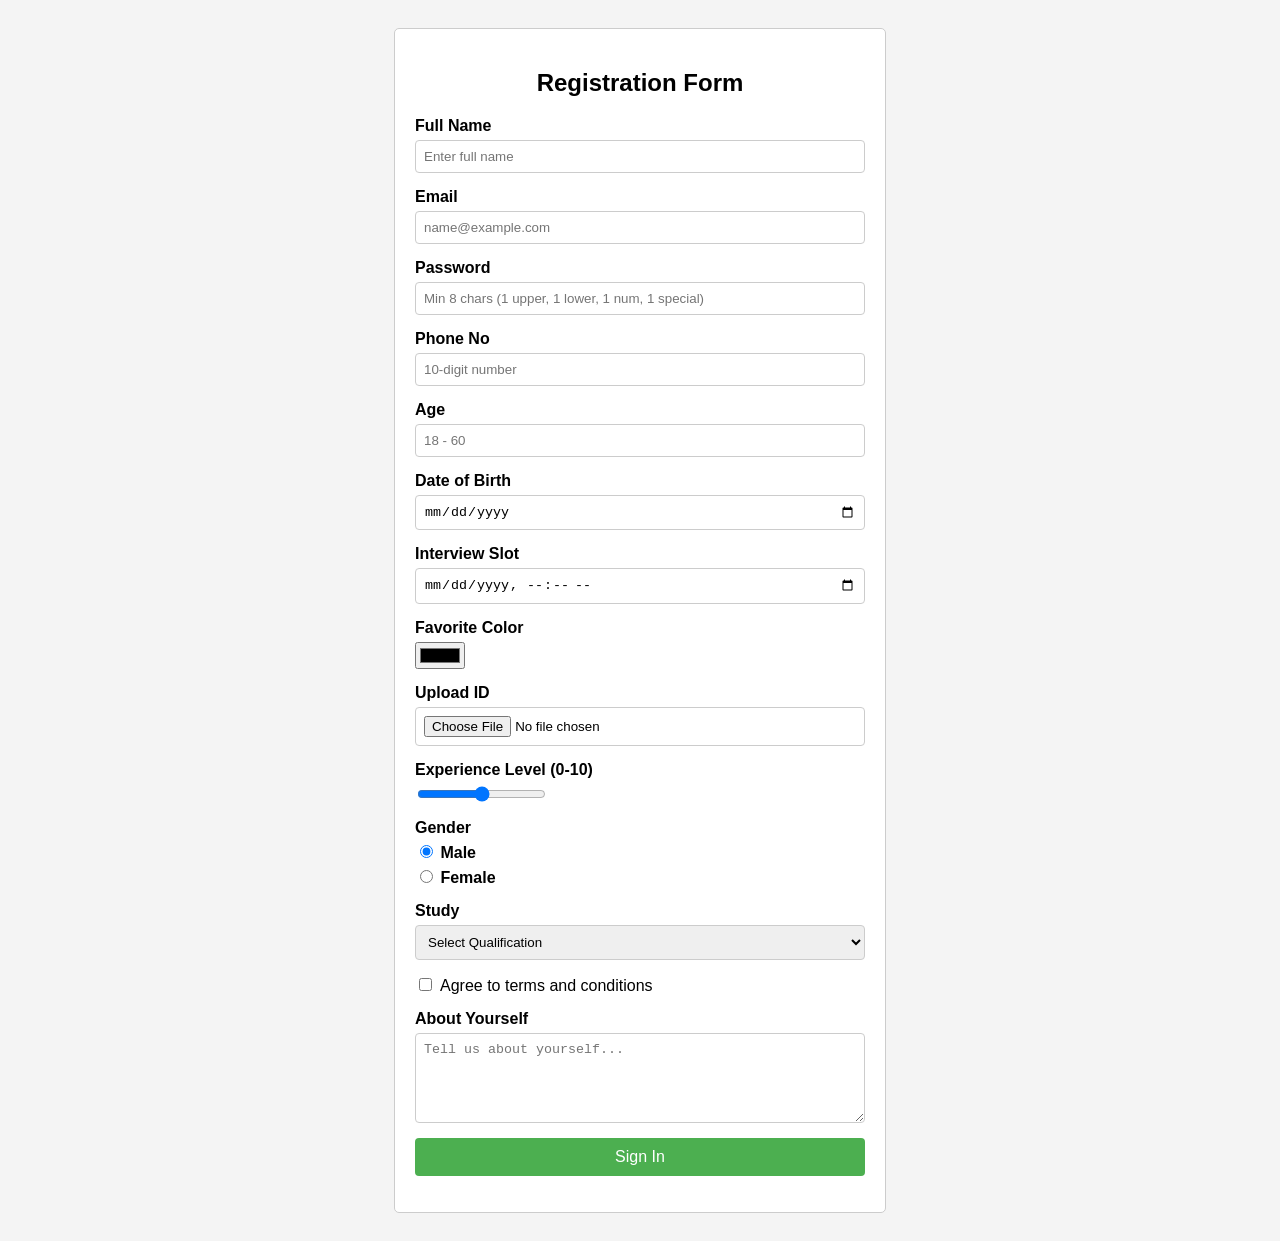
<file: test/index.html>
<html>

<head>
    <meta charset="UTF-8">
    <meta name="viewport" content="width=device-width, initial-scale=1.0">
    <title>Registration Form</title>
    <link rel="stylesheet" href="style.css">
</head>

<body>
    <div class="container">
        <form action="" method="post" onsubmit="return validate(event);">
            <h2>Registration Form</h2>
            <div class="form-div"><label for="full-name">Full Name</label><input type="text" id="full-name"
                    class="input" placeholder="Enter full name"></div>
            <div class="form-div"><label for="email">Email</label><input type="email" id="email" class="input"
                    placeholder="name@example.com"></div>
            <div class="form-div"><label for="password">Password</label><input type="password" id="password"
                    class="input" placeholder="Min 8 chars (1 upper, 1 lower, 1 num, 1 special)">
            </div>
            <div class="form-div"><label for="phone">Phone No</label><input type="tel" id="phone" class="input"
                    placeholder="10-digit number"></div>
            <div class="form-div"><label for="age">Age</label><input type="number" id="age" class="input"
                    placeholder="18 - 60"></div>
            <div class="form-div"><label for="dob">Date of Birth</label><input type="date" id="dob" class="input"></div>
            <div class="form-div"><label for="interview-slot">Interview Slot</label><input type="datetime-local"
                    id="interview-slot" class="input"></div>
            <div class="form-div"><label for="color">Favorite Color</label><input type="color" id="color"
                    class="color-input"></div>
            <div class="form-div"><label for="upload-id">Upload ID</label><input type="file" id="upload-id"
                    class="input file-input">
            </div>
            <div class="form-div"><label for="exp-level">Experience Level (0-10)</label><input type="range"
                    id="exp-level" min="0" max="10" value="5" class="range-input">
            </div>
            <div class="form-div"><label>Gender</label>
                <div class="radio-group">
                    <label class="radio-label" for="gender-male"><input type="radio" id="gender-male" name="gender"
                            value="male" checked> Male</label>
                    <label class="radio-label" for="gender-female"><input type="radio" id="gender-female" name="gender"
                            value="female"> Female</label>
                </div>
            </div>
            <div class="form-div"><label for="study">Study</label><select id="study" class="input">
                    <option value="">Select Qualification</option>
                    <option value="ssc">SSC</option>
                    <option value="inter">Inter</option>
                    <option value="Btech">B.Tech</option>
                </select>
            </div>
            <div class="checkbox-div"><input type="checkbox" id="terms"><label for="terms">Agree to terms and
                    conditions</label></div>
            <div class="form-div"><label for="about">About Yourself</label><textarea id="about" class="input"
                    placeholder="Tell us about yourself..." style="min-height: 90px;"></textarea>
            </div>
            <button type="submit" id="submit-btn">Sign In</button>
        </form>
    </div>

</body>
<script>
    function validate(event) {
        if (event) event.preventDefault();
        let name = document.getElementById('full-name').value.trim();
        let email = document.getElementById('email').value.trim();
        let password = document.getElementById('password').value;
        let phone = document.getElementById('phone').value.trim();
        let age = document.getElementById('age').value;
        let dob = document.getElementById('dob').value;
        let interviewSlot = document.getElementById('interview-slot').value;
        let color = document.getElementById('color').value;
        let uploadId = document.getElementById('upload-id').value;
        let expLevel = document.getElementById('exp-level').value;
        let genderInput = document.querySelector('input[name="gender"]:checked');
        let gender = genderInput ? genderInput.value : '';
        let study = document.getElementById('study').value;
        let terms = document.getElementById('terms').checked;
        let about = document.getElementById('about').value.trim();

        if (name === '') {
            alert('Please enter full name');
            return false;
        }

        if (!/^[a-zA-Z0-9._%+-]+@[a-zA-Z0-9.-]+\.[a-zA-Z]{2,}$/.test(email)) {
            alert('Invalid email');
            return false;
        }

        if (password.length < 8) {
            alert('Password must be at least 8 characters long');
            return false;
        }
        if (!/[a-z]/.test(password)) {
            alert('Password must contain at least one lowercase letter');
            return false;
        }
        if (!/[A-Z]/.test(password)) {
            alert('Password must contain at least one uppercase letter');
            return false;
        }
        if (!/[0-9]/.test(password)) {
            alert('Password must contain at least one number');
            return false;
        }
        if (!/[!@#$%^&*]/.test(password)) {
            alert('Password must contain at least one special character');
            return false;
        }

        if (phone.length !== 10 || !/^[0-9]+$/.test(phone)) {
            alert('Invalid phone number');
            return false;
        }

        if (age === '' || age < 18 || age > 60) {
            alert('Age must be between 18 and 60');
            return false;
        }

        if (dob === '') {
            alert('Please select date of birth');
            return false;
        }

        if (interviewSlot === '') {
            alert('Please select interview slot');
            return false;
        }

        if (uploadId === '') {
            alert('Please upload ID');
            return false;
        }

        if (expLevel === '' || expLevel < 0 || expLevel > 10) {
            alert('Experience level must be between 0 and 10');
            return false;
        }

        if (gender === '') {
            alert('Please select gender');
            return false;
        }

        if (study === '') {
            alert('Please select study');
            return false;
        }

        if (!terms) {
            alert('Please agree to terms');
            return false;
        }

        if (about === '') {
            alert('Please enter about yourself');
            return false;
        }
        if (color === '') {
            alert('Please select color');
            return false;
        }
        alert('Form submitted successfully!');
        return false;
    }
</script>

</html>
</file>
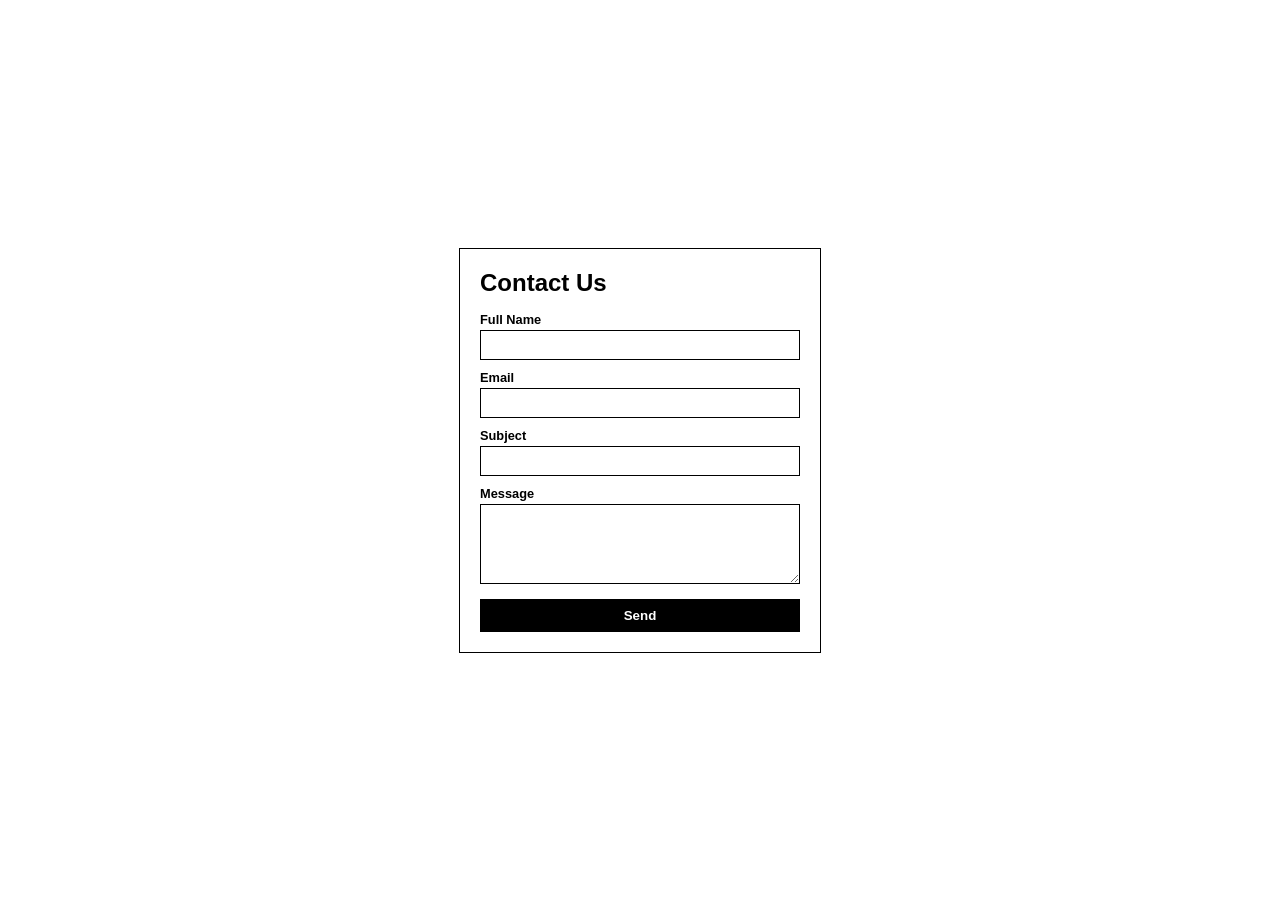
<file: 1st/contactus.html>
<!DOCTYPE html>
<html>
<head>
    <meta charset="UTF-8">
    <link rel="stylesheet" href="form.css">
</head>
<body class="iframe-body">
    <div class="form-card">
        <h2>Contact Us</h2>
        <form onsubmit="event.preventDefault(); alert('Sent'); this.reset();">
            <div class="form-group"><label>Full Name</label><input type="text" class="form-control" required></div>
            <div class="form-group"><label>Email</label><input type="email" class="form-control" required></div>
            <div class="form-group"><label>Subject</label><input type="text" class="form-control" required></div>
            <div class="form-group"><label>Message</label><textarea class="form-control" required></textarea></div>
            <button type="submit" class="btn">Send</button>
        </form>
    </div>
</body>
</html>
</file>
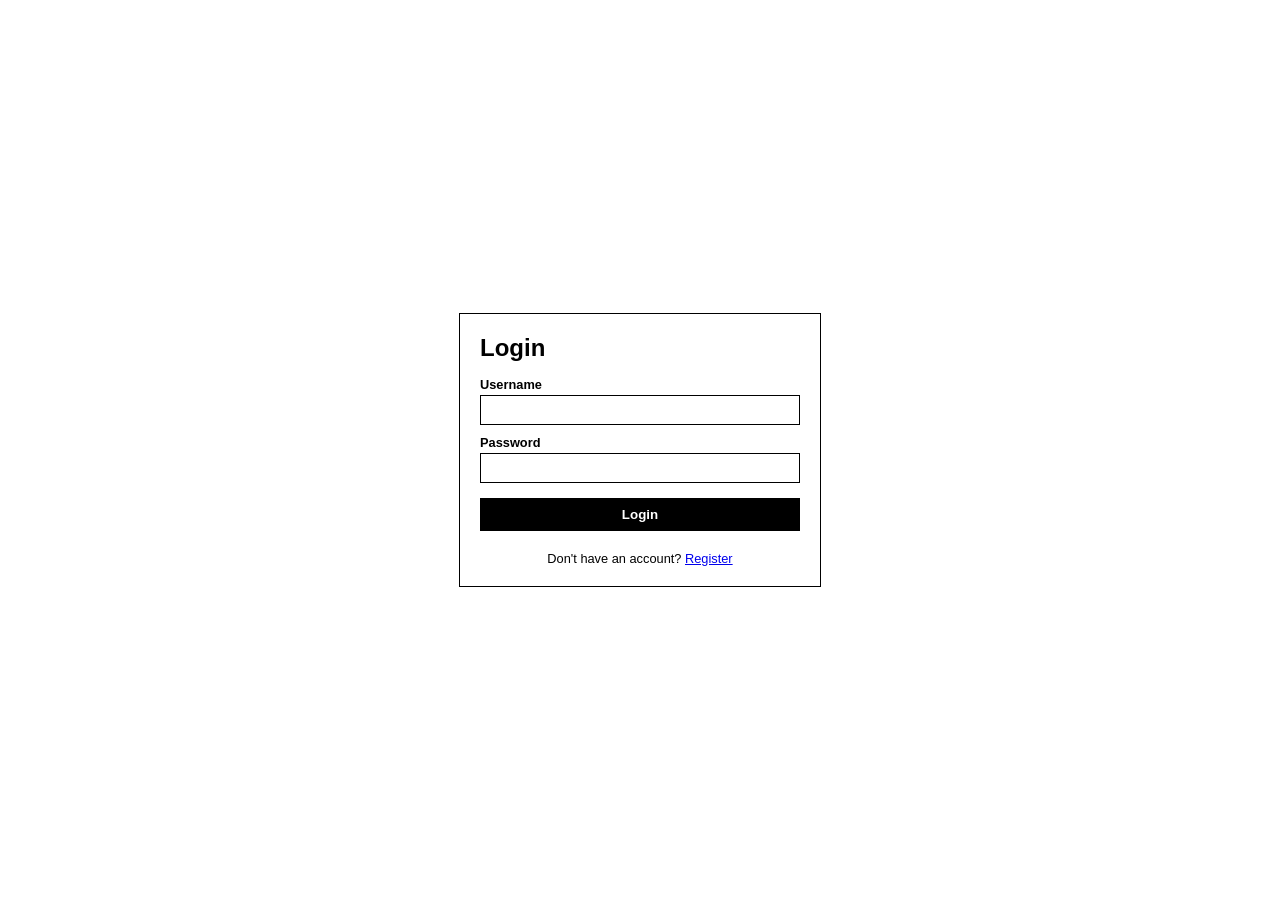
<file: 1st/login.html>
<!DOCTYPE html>
<html>
<head>
    <meta charset="UTF-8">
    <link rel="stylesheet" href="form.css">
</head>
<body class="iframe-body">
    <div class="form-card">
        <h2>Login</h2>
        <form onsubmit="event.preventDefault(); alert('Logged In');">
            <div class="form-group"><label>Username</label><input type="text" class="form-control" required></div>
            <div class="form-group"><label>Password</label><input type="password" class="form-control" required></div>
            <button type="submit" class="btn">Login</button>
            <p style="font-size: 0.8rem; text-align: center; margin: 10px 0 0 0;">
                Don't have an account? <a href="regc.html" onclick="parent.document.querySelector('a[href=\'regc.html\']').click();">Register</a>
            </p>
        </form>
    </div>
</body>
</html>
</file>
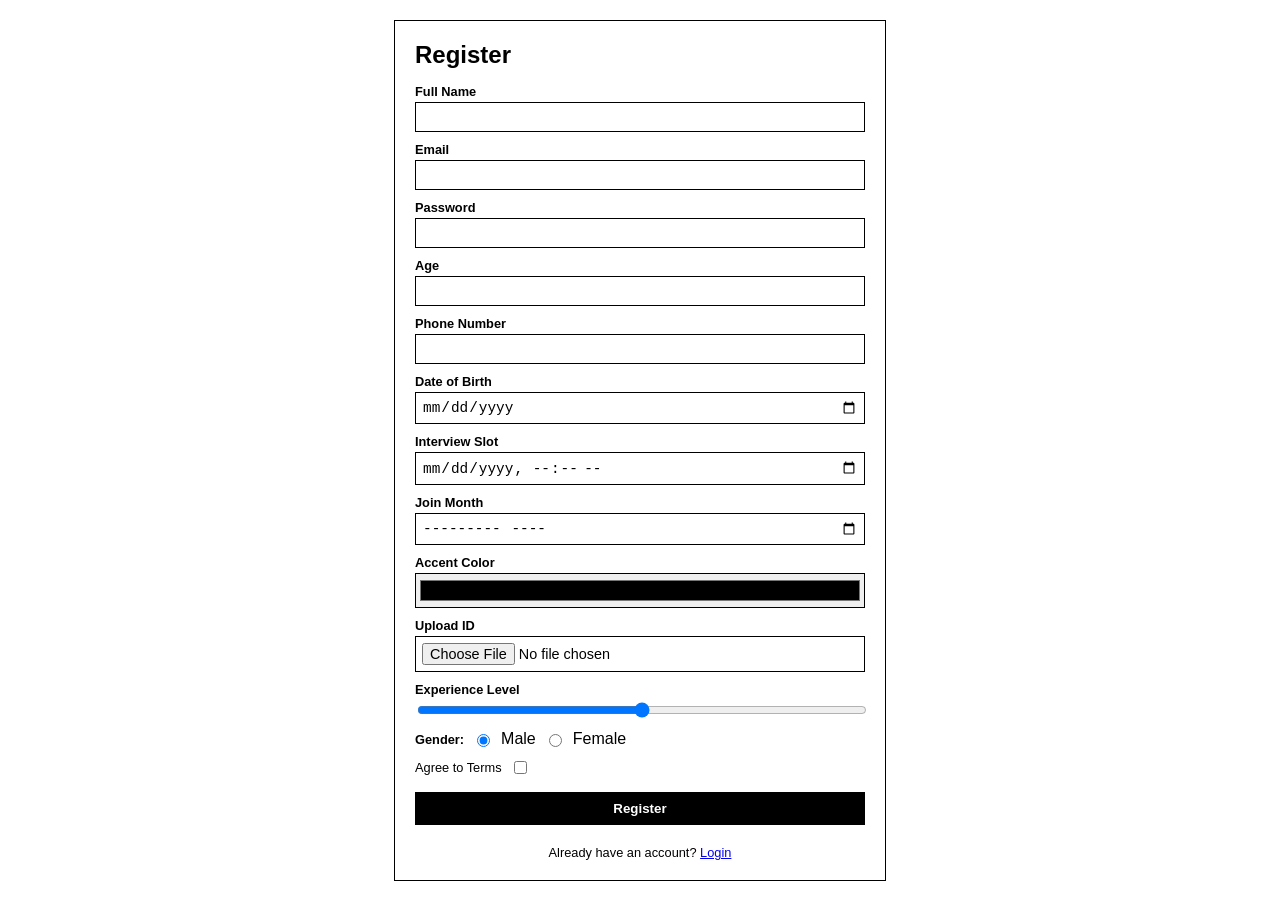
<file: 1st/regc.html>
<!DOCTYPE html>
<html>

<head>
    <meta charset="UTF-8">
    <link rel="stylesheet" href="form.css">
</head>

<body class="iframe-body">
    <div class="form-card wide">
        <h2>Register</h2>
        <form onsubmit="event.preventDefault(); alert('Registered');">
            <div class="form-group"><label>Full Name</label><input type="text" class="form-control" required></div>
            <div class="form-group"><label>Email</label><input type="email" class="form-control" required></div>
            <div class="form-group"><label>Password</label><input type="password" class="form-control" required></div>
            <div class="form-group"><label>Age</label><input type="number" class="form-control" required></div>
            <div class="form-group"><label>Phone Number</label><input type="tel" class="form-control"></div>
            <div class="form-group"><label>Date of Birth</label><input type="date" class="form-control" required></div>
            <div class="form-group"><label>Interview Slot</label><input type="datetime-local" class="form-control">
            </div>
            <div class="form-group"><label>Join Month</label><input type="month" class="form-control"></div>
            <div class="form-group"><label>Accent Color</label><input type="color" class="form-control"
                    style="height: 35px; padding: 2px;"></div>
            <div class="form-group"><label>Upload ID</label><input type="file" class="form-control" required></div>
            <div class="form-group"><label>Experience Level</label><input type="range" min="0" max="10"
                    class="form-control" style="padding: 0; border: none;"></div>
            <div class="form-group" style="flex-direction: row; align-items: center; gap: 8px;">
                <label style="margin: 0;">Gender:</label>
                <input type="radio" name="gender" value="male" checked> Male
                <input type="radio" name="gender" value="female"> Female

            </div>
            <div class="form-group" style="flex-direction: row; align-items: center; gap: 8px;">
                <label style="margin: 0; font-weight: normal;">Agree to Terms</label><input type="checkbox" required>
            </div>
            <button type="submit" class="btn">Register</button>
            <p style="font-size: 0.8rem; text-align: center; margin: 10px 0 0 0;">
                Already have an account? <a href="login.html"
                    onclick="parent.document.querySelector('a[href=\'login.html\']').click();">Login</a>
            </p>
        </form>
    </div>
</body>

</html>
</file>
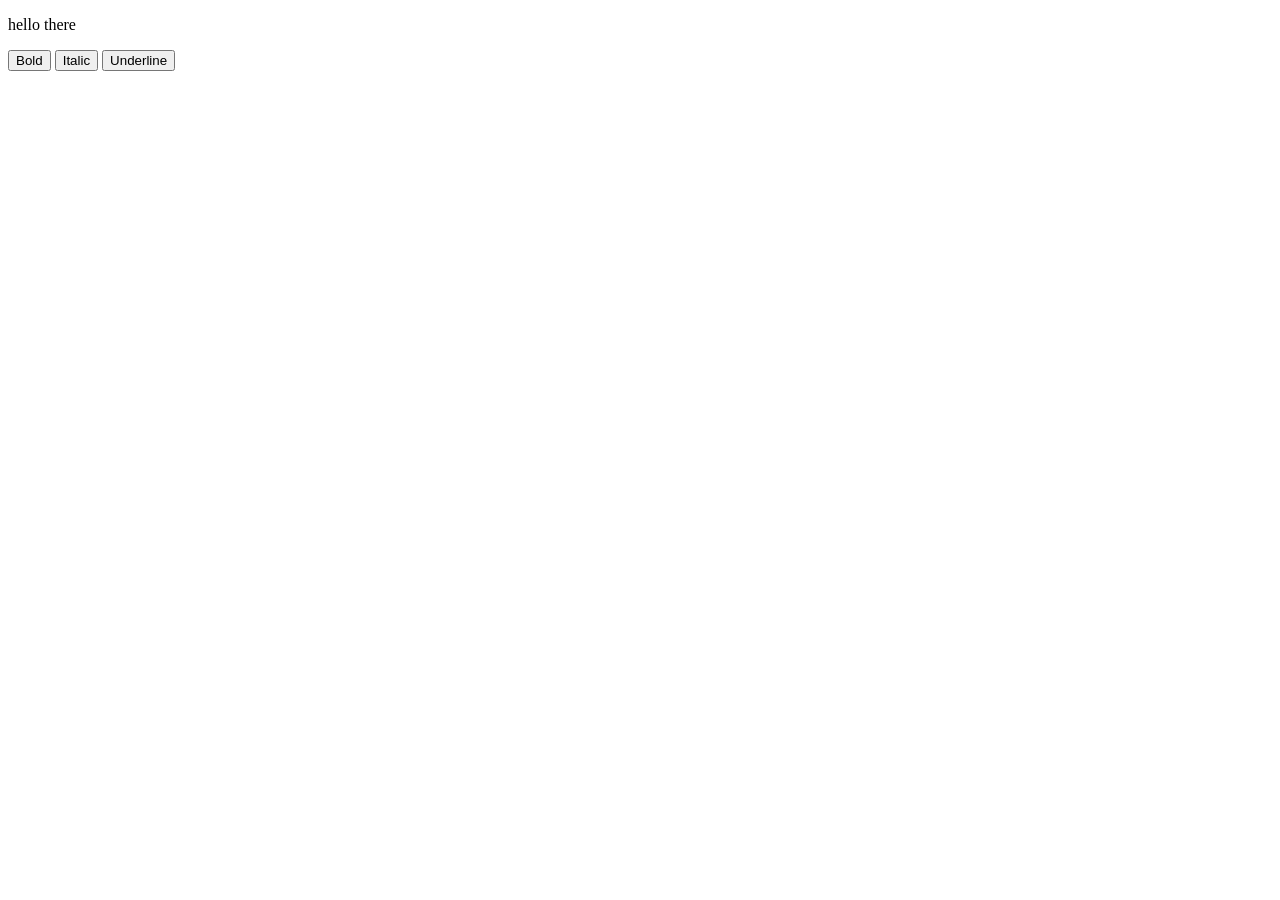
<file: test/11.html>
<!DOCTYPE html>
<html lang="en">

<head>
    <meta charset="UTF-8">
    <meta name="viewport" content="width=device-width, initial-scale=1.0">
    <title>Document</title>
</head>

<body>
    <p id="text">hello there</p>
    <button onclick="Bold()">Bold</button>
    <button onclick="Italic()">Italic</button>
    <button onclick="Underline()">Underline</button>
</body>
<script>
    let flag = 0;
    function Bold() {
        if (flag == 0) {
            document.getElementById("text").style.fontWeight = "bold";
            flag = 1;
        }
        else {
            document.getElementById("text").style.fontWeight = "normal";
            flag = 0;
        }
    }
    function Italic() {
        if (flag == 0) {
            document.getElementById("text").style.fontStyle = "italic";
            flag = 1;
        }
        else {
            document.getElementById("text").style.fontStyle = "normal";
            flag = 0;
        }
    }
    function Underline() {
        if (flag == 0) {
            document.getElementById("text").style.textDecoration = "underline";
            flag = 1;
        }
        else {
            document.getElementById("text").style.textDecoration = "none";
            flag = 0;
        }
    }
</script>

</html>
</file>
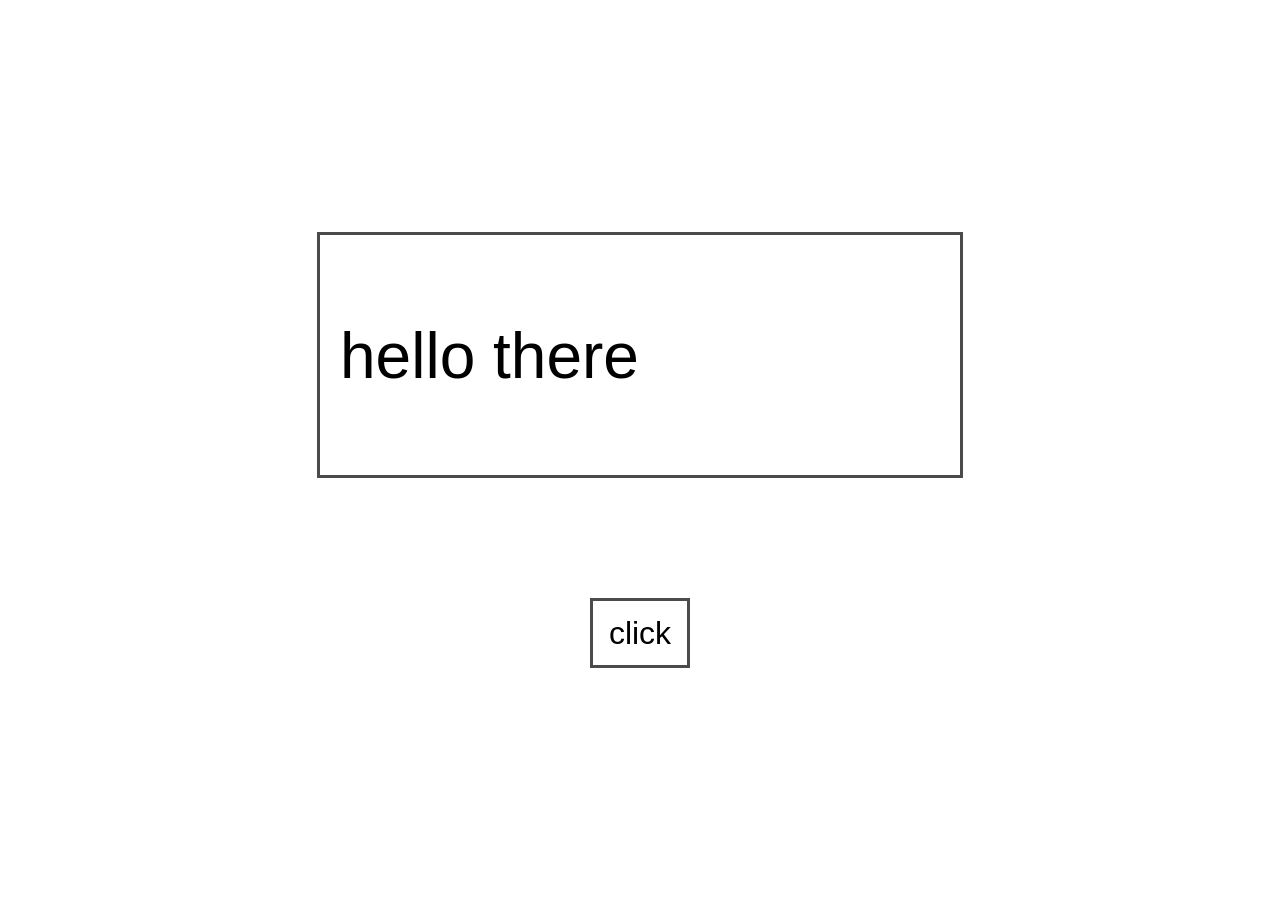
<file: test/12.html>
<!DOCTYPE html>
<html lang="en">

<head>
    <meta charset="UTF-8">
    <meta name="viewport" content="width=device-width, initial-scale=1.0">
    <title>Document</title>
    <style>
        body {
            font-family: sans-serif;
            display: flex;
            flex-direction: column;
            align-items: center;
            justify-content: center;
            height: 100vh;
            margin: 0;
        }

        #container {
            margin: 60px;
            padding: 20px;
            height: 200px;
            width: 600px;
            background-color: rgb(255, 255, 255);
            border: solid rgb(75, 75, 75) 3px;
            font-size: 4rem;
        }

        button {
            font-size: 2rem;
            margin: 60px;
            padding: 10px;
            height: 70px;
            width: 100px;
            background-color: rgb(255, 255, 255);
            border: solid rgb(75, 75, 75) 3px;
        }
    </style>
</head>

<body>
    <div id="container">
        <p id="text">hello there</p>
    </div>
    <button onclick="Bold()">click</button>
</body>
<script>
    let flag = 0;
    function Bold() {
        if (flag == 0) {
            document.getElementById("container").style.display = "none";
            flag = 1;
        }
        else {
            document.getElementById("container").style.display = "block";
            flag = 0;
        }
    }

</script>

</html>
</file>
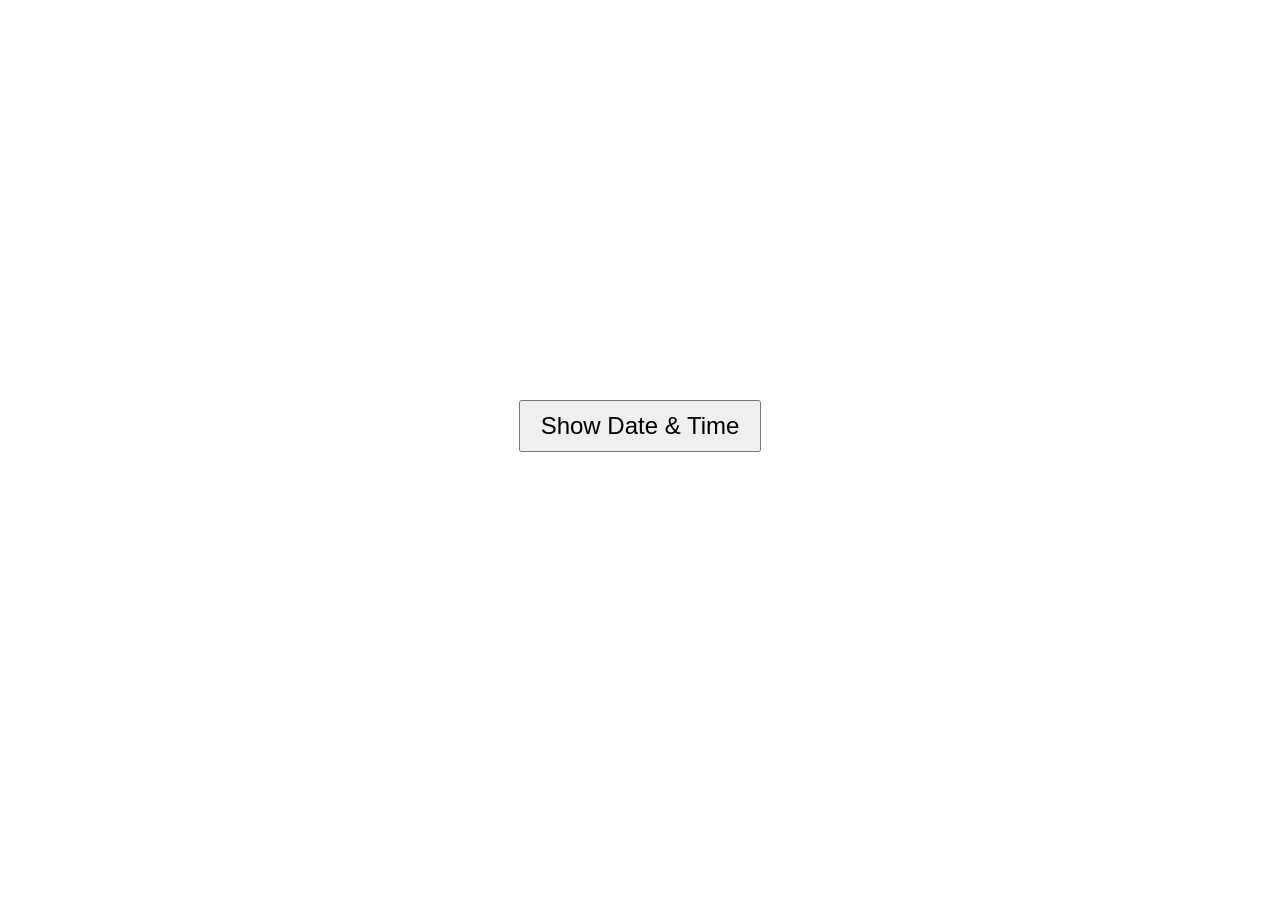
<file: test/17.html>
<!DOCTYPE html>
<html lang="en">

<head>
    <meta charset="UTF-8">
    <meta name="viewport" content="width=device-width, initial-scale=1.0">
    <title>Current Date and Time</title>
    <style>
        body {
            font-family: sans-serif;
            display: flex;
            flex-direction: column;
            align-items: center;
            justify-content: center;
            height: 100vh;
            margin: 0;
        }

        button {
            font-size: 1.5rem;
            padding: 10px 20px;
            cursor: pointer;
        }

        p {
            font-size: 1.8rem;
            margin-top: 20px;
        }
    </style>
</head>

<body>
    <button onclick="showDateTime()">Show Date & Time</button>
    <p id="result"></p>

    <script>
        function showDateTime() {
            let current = new Date();
            document.getElementById("result").innerText = current;
        }
    </script>
</body>

</html>
</file>
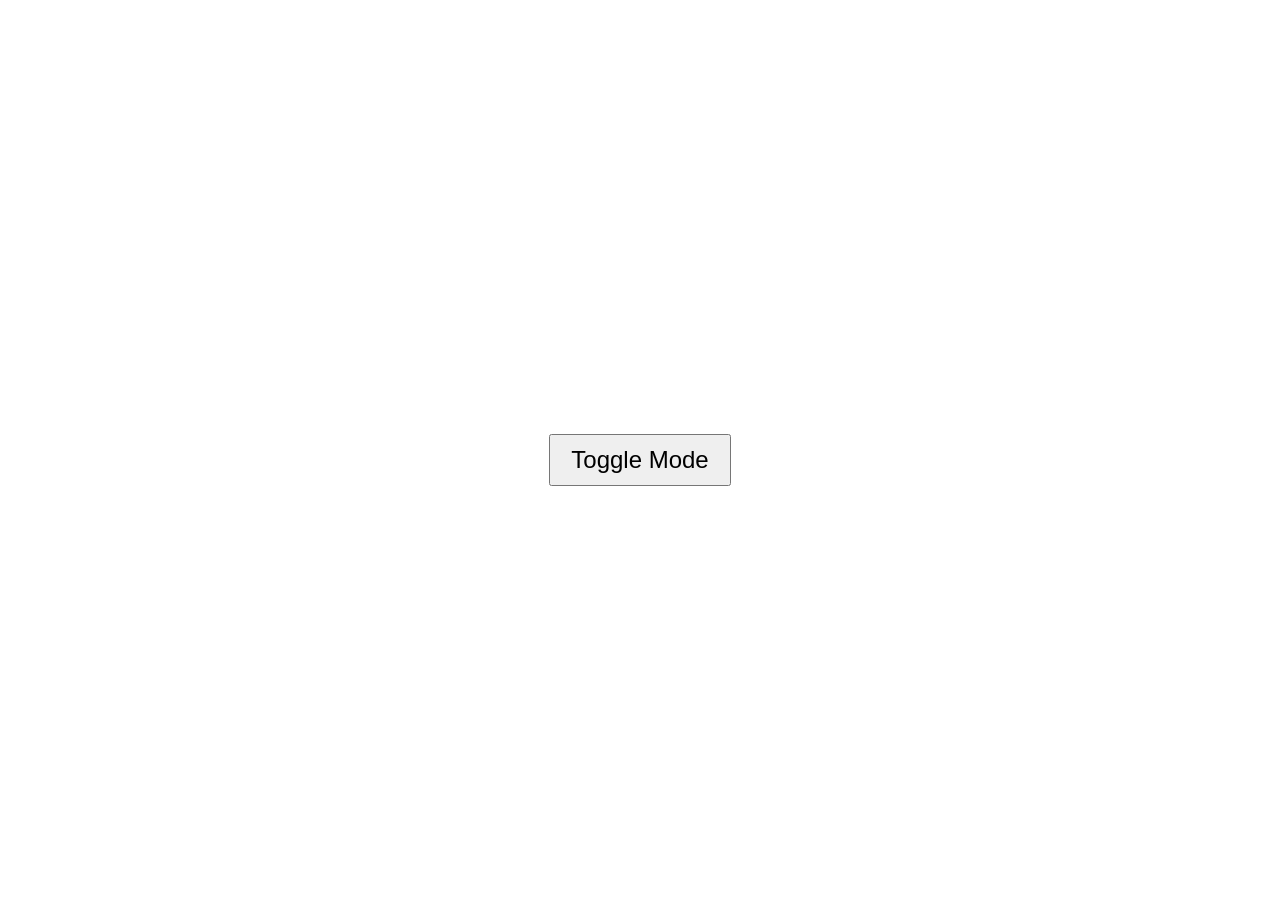
<file: test/18.html>
<!DOCTYPE html>
<html lang="en">

<head>
    <meta charset="UTF-8">
    <meta name="viewport" content="width=device-width, initial-scale=1.0">
    <title>Toggle Dark/Light Mode</title>
    <style>
        body {
            font-family: sans-serif;
            display: flex;
            flex-direction: column;
            align-items: center;
            justify-content: center;
            height: 100vh;
            margin: 0;
            background-color: white;
            color: black;
        }

        button {
            font-size: 1.5rem;
            padding: 10px 20px;
            cursor: pointer;
            margin-top: 20px;
        }
    </style>
</head>

<body>
    <button onclick="toggleMode()">Toggle Mode</button>

    <script>
        let flag = 0;

        function toggleMode() {
            if (flag == 0) {
                document.body.style.backgroundColor = "black";
                document.body.style.color = "white";
                flag = 1;
            } else {
                document.body.style.backgroundColor = "white";
                document.body.style.color = "black";
                flag = 0;
            }
        }
    </script>
</body>

</html>
</file>
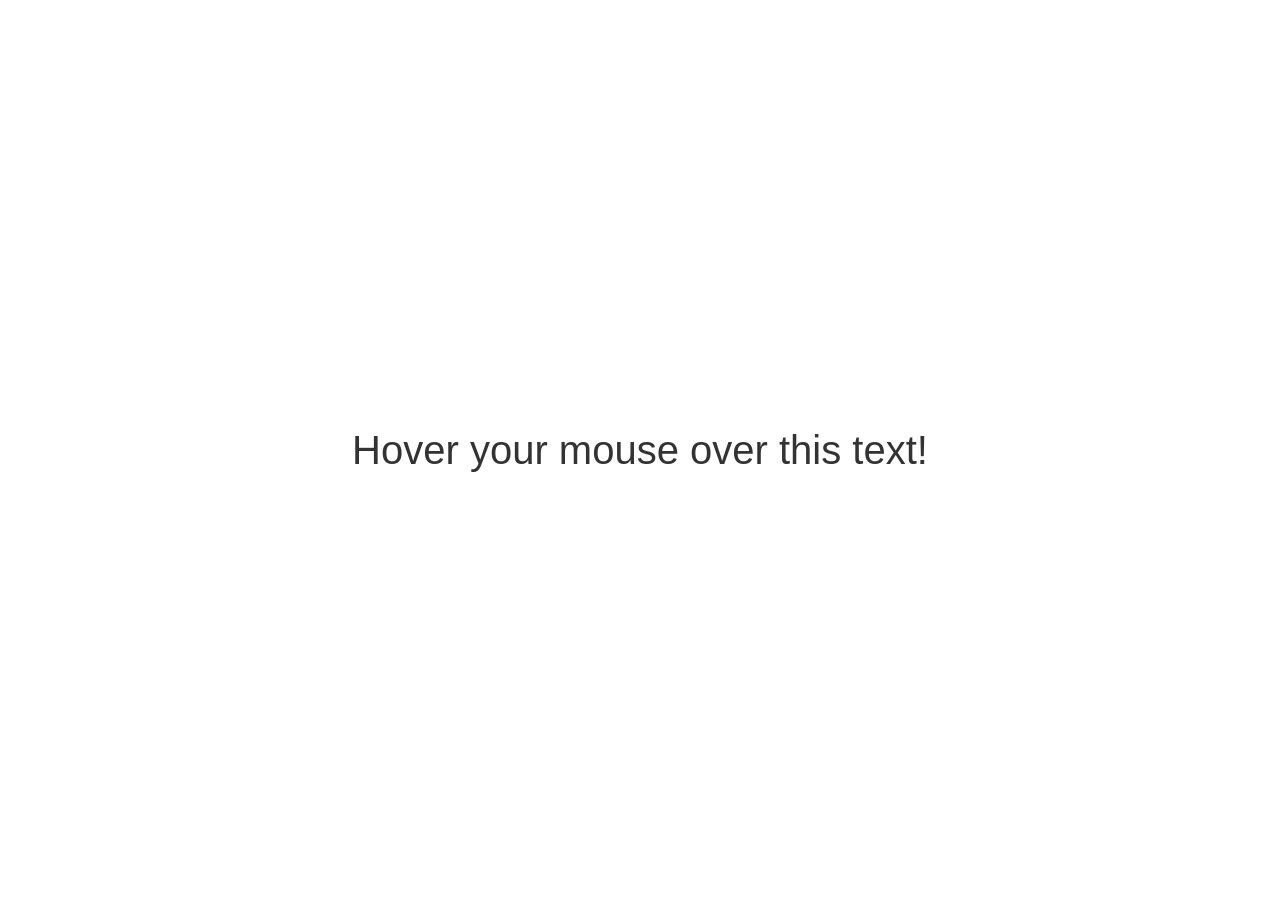
<file: test/19.html>
<!DOCTYPE html>
<html lang="en">

<head>
    <meta charset="UTF-8">
    <meta name="viewport" content="width=device-width, initial-scale=1.0">
    <title>Change Text Decoration on Hover</title>
    <style>
        body {
            font-family: sans-serif;
            display: flex;
            flex-direction: column;
            align-items: center;
            justify-content: center;
            height: 100vh;
            margin: 0;
        }

        #text {
            font-size: 2.5rem;
            cursor: pointer;
            color: #333;
        }
    </style>
</head>

<body>
    <p id="text" onmouseover="addUnderline()" onmouseout="removeUnderline()">
        Hover your mouse over this text!
    </p>

    <script>
        function addUnderline() {
            document.getElementById("text").style.textDecoration = "underline";
        }

        function removeUnderline() {
            document.getElementById("text").style.textDecoration = "none";
        }
    </script>
</body>

</html>
</file>
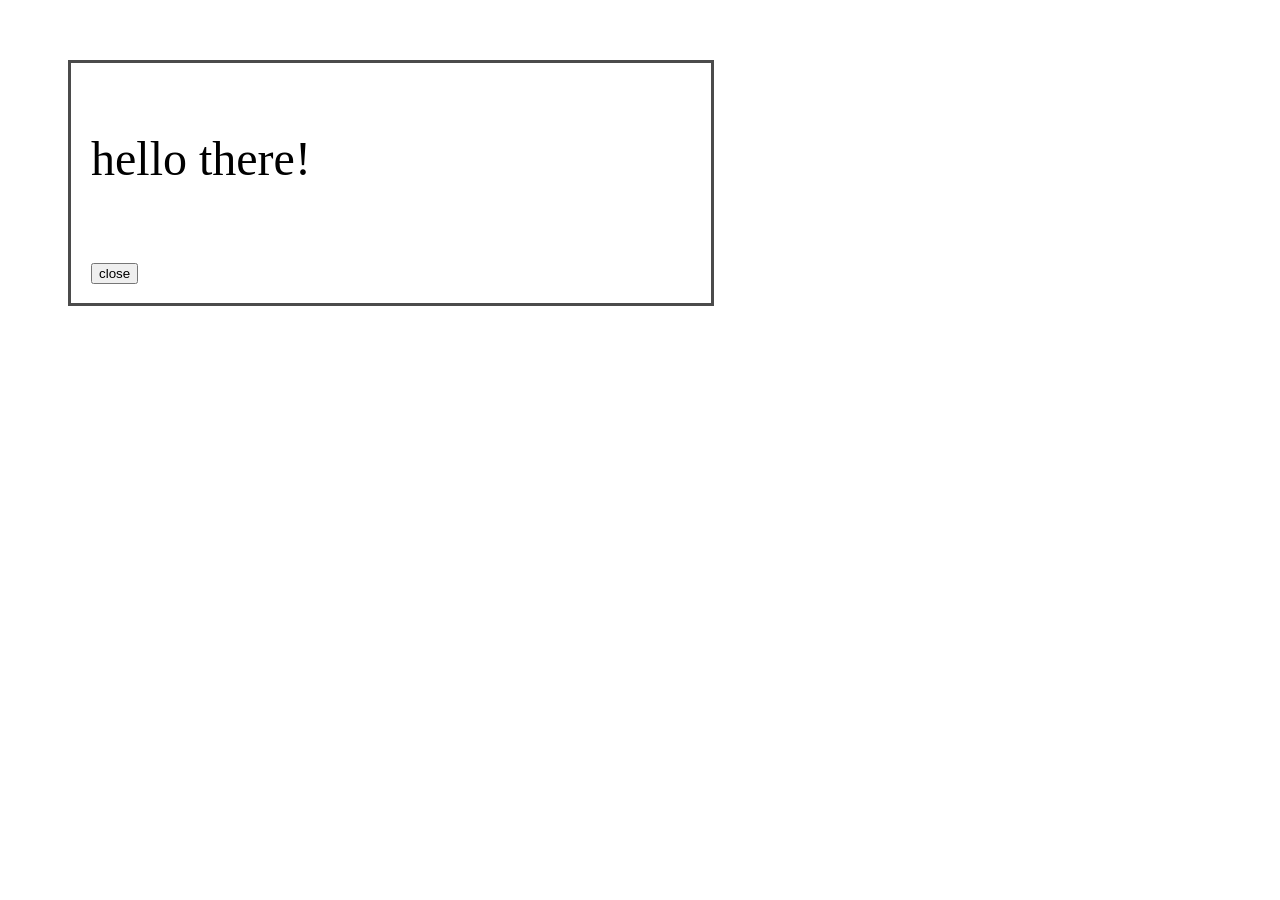
<file: test/button.html>
<!DOCTYPE html>
<html lang="en">

<head>
    <meta charset="UTF-8">
    <meta name="viewport" content="width=device-width, initial-scale=1.0">
    <title>Document</title>
    <style>
        .info {
            height: 200px;
            width: 600px;
            background-color: rgb(255, 255, 255);
            border: solid rgb(75, 75, 75) 3px;
            font-size: 3rem;
            margin: 60px;
            padding: 20px;
            display: none;
        }
    </style>
</head>

<body>
    <div class="info" id="info">
        <p>
            hello there!
        </p>
        <button id="button">close</button>
    </div>
    <h1 id="heading" style="display: none;">heading</h1>
</body>
<script>
    window.onload = function () {
        document.getElementById("info").style.display = "block";
    }
    document.getElementById("button").addEventListener("click", function () {
        document.getElementById("info").style.display = "none";
        document.getElementById("heading").style.display = "block";
    });
    // window.addEventListener("load", function () {
    //     alert("Window loaded");
    // });
    //window.onload = function () {
    //    alert("Window loaded");
    //}

</script>

</html>
</file>
<file: test/style.css>
body {
    font-family: Arial, sans-serif;
    background-color: #f4f4f4;
    padding: 20px;
}

.container {
    max-width: 450px;
    margin: 0 auto;
    background-color: #ffffff;
    padding: 20px;
    border: 1px solid #ccc;
    border-radius: 5px;
}

h2 {
    text-align: center;
    margin-bottom: 20px;
}

.form-div {
    margin-bottom: 15px;
}

.form-div label {
    display: block;
    margin-bottom: 5px;
    font-weight: bold;
}

.input,
select,
textarea {
    width: 100%;
    padding: 8px;
    border: 1px solid #ccc;
    border-radius: 4px;
    box-sizing: border-box;
}

.radio-group {
    margin-top: 5px;
}

.radio-label {
    margin-right: 15px;
    font-weight: normal;
}

.checkbox-div {
    margin-bottom: 15px;
}

.checkbox-div label {
    margin-left: 5px;
}

button[type="submit"] {
    width: 100%;
    padding: 10px;
    background-color: #4CAF50;
    color: white;
    font-size: 16px;
    border: none;
    border-radius: 4px;
    cursor: pointer;
}

button[type="submit"]:hover {
    background-color: #45a049;
}
</file>
<file: 1st/form.css>
.iframe-body { display: flex; justify-content: center; align-items: center; min-height: 100vh; margin: 0; background: #fff; font-family: sans-serif; }
.form-card { border: 1px solid #000; padding: 20px; width: 100%; max-width: 320px; }
.form-card.wide { max-width: 450px; margin: 20px 0; }
.form-card h2 { margin: 0 0 15px 0; font-size: 1.5rem; }
form { display: flex; flex-direction: column; gap: 10px; }
.form-group { display: flex; flex-direction: column; gap: 3px; }
.form-group label { font-size: 0.8rem; font-weight: bold; }
.form-control { padding: 6px; border: 1px solid #000; font-size: 0.9rem; box-sizing: border-box; width: 100%; }
textarea.form-control { min-height: 80px; resize: vertical; }
.btn { width: 100%; padding: 8px; background: #000; color: #fff;
     border: 1px solid #000; cursor: pointer; font-weight: bold; margin-top: 5px; }
.btn:hover { background: #fff; color: #000; }
</file>
